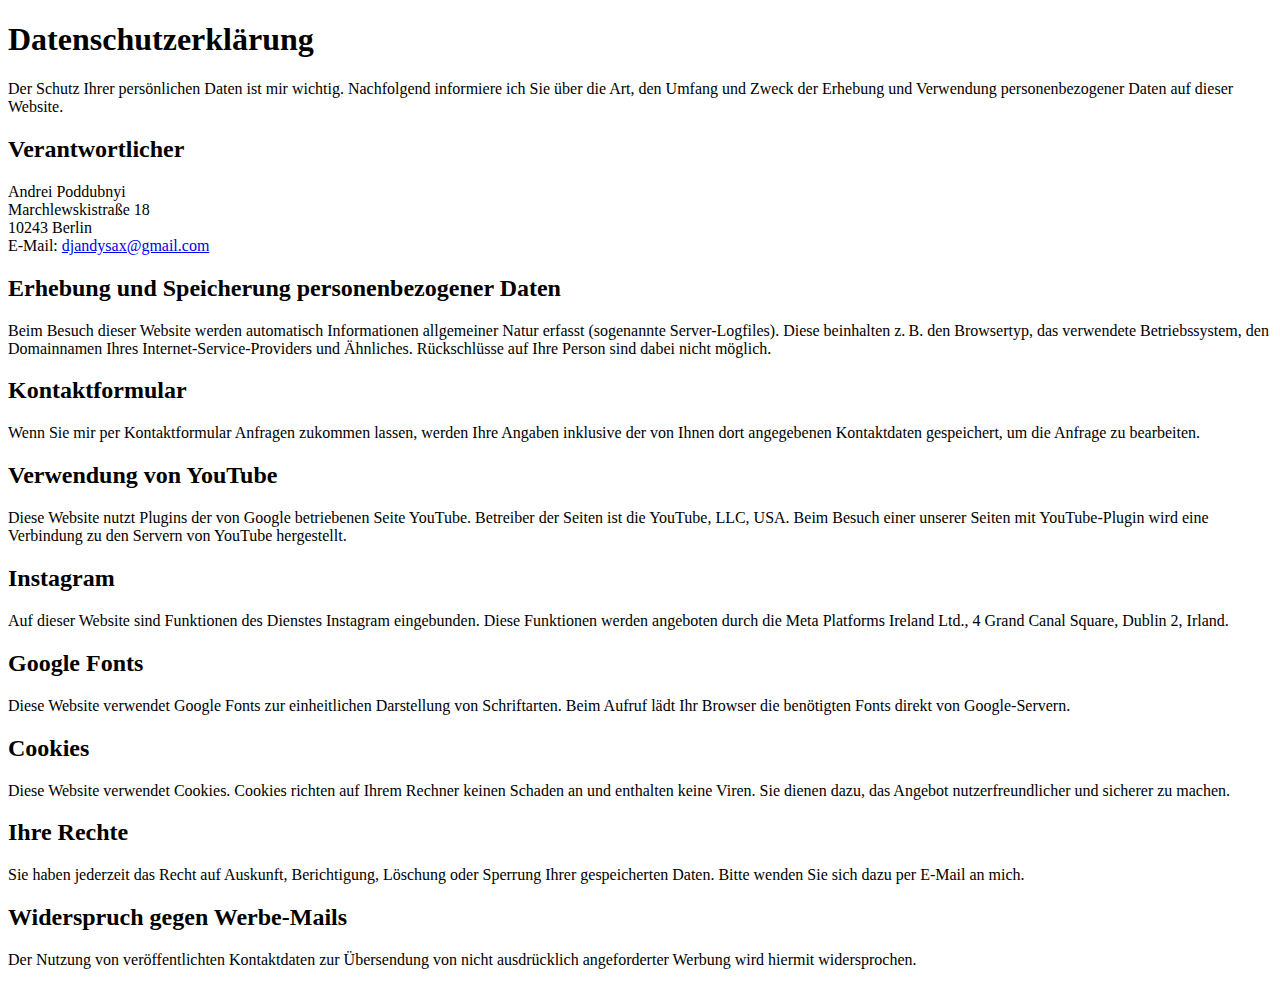
<file: datenschutz.html>
<!DOCTYPE html>
<html lang="de">
<head>
  <meta charset="UTF-8">
  <title>Datenschutzerklärung</title>
</head>
<body>
  <h1>Datenschutzerklärung</h1>

  <p>
    Der Schutz Ihrer persönlichen Daten ist mir wichtig. Nachfolgend informiere ich Sie über die Art, den Umfang und Zweck der Erhebung und Verwendung personenbezogener Daten auf dieser Website.
  </p>

  <h2>Verantwortlicher</h2>
  <p>
    Andrei Poddubnyi<br>
    Marchlewskistraße 18<br>
   10243 Berlin<br>
    E-Mail: <a href="mailto:djandysax@gmail.com">djandysax@gmail.com</a>
  </p>

  <h2>Erhebung und Speicherung personenbezogener Daten</h2>
  <p>
    Beim Besuch dieser Website werden automatisch Informationen allgemeiner Natur erfasst (sogenannte Server-Logfiles). Diese beinhalten z. B. den Browsertyp, das verwendete Betriebssystem, den Domainnamen Ihres Internet-Service-Providers und Ähnliches. Rückschlüsse auf Ihre Person sind dabei nicht möglich.
  </p>

  <h2>Kontaktformular</h2>
  <p>
    Wenn Sie mir per Kontaktformular Anfragen zukommen lassen, werden Ihre Angaben inklusive der von Ihnen dort angegebenen Kontaktdaten gespeichert, um die Anfrage zu bearbeiten.
  </p>

  <h2>Verwendung von YouTube</h2>
  <p>
    Diese Website nutzt Plugins der von Google betriebenen Seite YouTube. Betreiber der Seiten ist die YouTube, LLC, USA. Beim Besuch einer unserer Seiten mit YouTube-Plugin wird eine Verbindung zu den Servern von YouTube hergestellt.
  </p>

  <h2>Instagram</h2>
  <p>
    Auf dieser Website sind Funktionen des Dienstes Instagram eingebunden. Diese Funktionen werden angeboten durch die Meta Platforms Ireland Ltd., 4 Grand Canal Square, Dublin 2, Irland.
  </p>

  <h2>Google Fonts</h2>
  <p>
    Diese Website verwendet Google Fonts zur einheitlichen Darstellung von Schriftarten. Beim Aufruf lädt Ihr Browser die benötigten Fonts direkt von Google-Servern.
  </p>

  <h2>Cookies</h2>
  <p>
    Diese Website verwendet Cookies. Cookies richten auf Ihrem Rechner keinen Schaden an und enthalten keine Viren. Sie dienen dazu, das Angebot nutzerfreundlicher und sicherer zu machen.
  </p>

  <h2>Ihre Rechte</h2>
  <p>
    Sie haben jederzeit das Recht auf Auskunft, Berichtigung, Löschung oder Sperrung Ihrer gespeicherten Daten. Bitte wenden Sie sich dazu per E-Mail an mich.
  </p>

  <h2>Widerspruch gegen Werbe-Mails</h2>
  <p>
    Der Nutzung von veröffentlichten Kontaktdaten zur Übersendung von nicht ausdrücklich angeforderter Werbung wird hiermit widersprochen.
  </p>
</body>
</html>
</file>
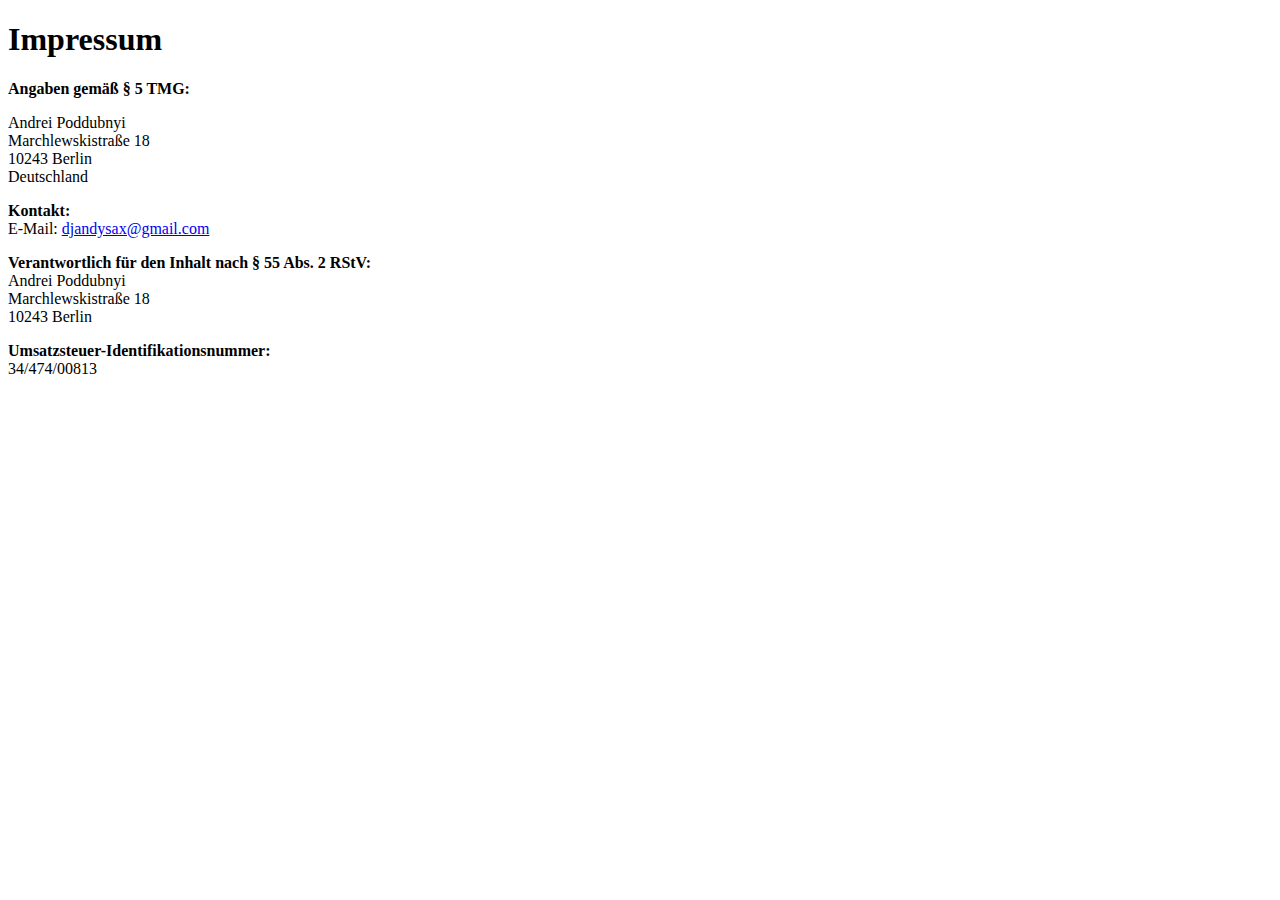
<file: impressum.html>
<!DOCTYPE html>
<html lang="de">
<head>
  <meta charset="UTF-8">
  <title>Impressum</title>
</head>
<body>
  <h1>Impressum</h1>
  <p><strong>Angaben gemäß § 5 TMG:</strong></p>
  <p>
    Andrei Poddubnyi<br>
    Marchlewskistraße 18<br>
    10243 Berlin<br>
    Deutschland
  </p>

  <p><strong>Kontakt:</strong><br>
    E-Mail: <a href="mailto:djandysax@gmail.com">djandysax@gmail.com</a>
  </p>

  <p><strong>Verantwortlich für den Inhalt nach § 55 Abs. 2 RStV:</strong><br>
   Andrei Poddubnyi<br>
   Marchlewskistraße 18<br>
   10243 Berlin
  </p>

  <p><strong>Umsatzsteuer-Identifikationsnummer:</strong><br>
  34/474/00813
  </p>
</body>
</html>
</file>
